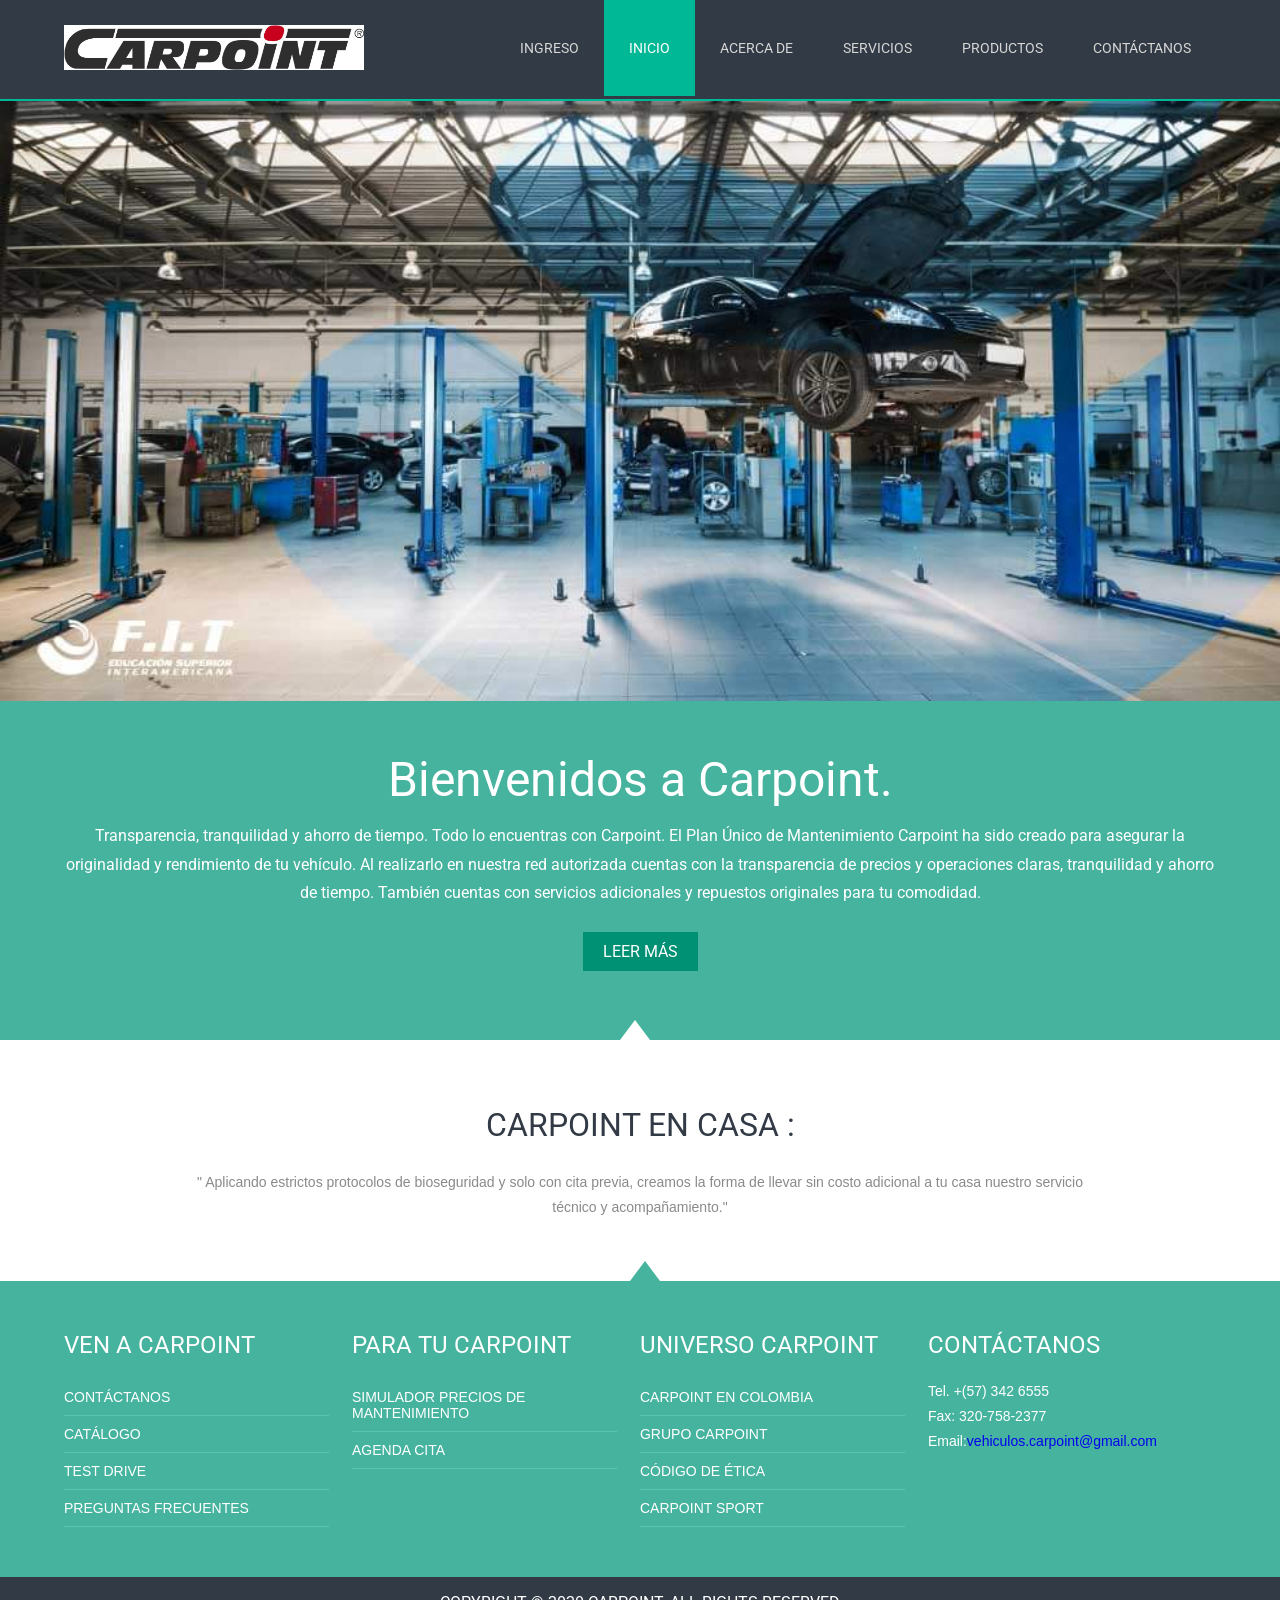
<file: web/index.html>
<!--
Authors:
DEISY ALEJANDRA CORREA VANEGAS
FERNEY LONDOÑO QUINTERO
JOEL DAVID DE LOS RÍOS GOEZ
JOHAN SEBASTIÁN HOLGUÍN CANO

-->
<!DOCTYPE HTML>
<html>
<head>
<title>Inicio | Carpoint</title>
<meta http-equiv="Content-Type" content="text/html; charset=utf-8" />
<meta name="viewport" content="width=device-width, initial-scale=1, maximum-scale=1">
<link href="css/style.css" rel="stylesheet" type="text/css"  media="all" />	
<link href='//fonts.googleapis.com/css?family=Roboto' rel='stylesheet' type='text/css'>
<link href='//fonts.googleapis.com/css?family=PT+Sans+Narrow' rel='stylesheet' type='text/css'>
<link rel="stylesheet" href="css/responsiveslides.css">
<script src="js/jquery.min.js"></script>
<script src="js/responsiveslides.min.js"></script>
		  <script>
		    // You can also use "$(window).load(function() {"
			    $(function () {
			      // Slideshow 1
			      $("#slider1").responsiveSlides({
			        maxwidth: 2500,
			        speed: 600
			      });
			});
		  </script>
 </head>
    <body>
		<!---start-header---->
			<div class="header">
				<div class="wrap">
				<div class="logo">
					<a href="index.html"><img src="images/logo.jpg" width="300" height="45" title="logo" /></a>
				</div>
				<div class="top-nav">
					<ul>
						<li><a href="http://localhost/CarPoint/login.php">Ingreso</a></li>
						<li class="active"><a href="index.html">Inicio</a></li>
						<li><a href="about.html">Acerca de</a></li>
						<li><a href="services.html">Servicios</a></li>
						<li><a href="plans.html">Productos</a></li>
						<li><a href="contact.html">Contáctanos</a></li>
					</ul>
				</div>
				<div class="clear"> </div>
			</div>
		</div>
			<!---End-header---->
		<!--start-image-slider---->
					<div class="image-slider">
						<!-- Slideshow 1 -->
					    <ul class="rslides" id="slider1">
						  <li><img src="images/slider1.jpg" alt=""></li>
					      <li><img src="images/slider2.jpg" alt=""></li>
					       <li><img src="images/slider3.jpg" alt=""></li>
						   
						 <!-- Slideshow 2 -->
					</div>
			<!--End-image-slider---->
		<!---End-wrap---->
		<div class="clear"> </div>
		<!---start-content---->
		<div class="content">
			    <div class="content_top">
			    	<div class="wrap">
						<h1><a href="#">Bienvenidos a Carpoint.</a></h1>
						<p>Transparencia, tranquilidad y ahorro de tiempo. Todo lo encuentras con Carpoint. El Plan Único de Mantenimiento Carpoint ha sido creado para asegurar la originalidad y rendimiento de tu vehículo. Al realizarlo en nuestra red autorizada cuentas con la transparencia de precios y operaciones claras, tranquilidad y ahorro de tiempo. También cuentas con servicios adicionales y repuestos originales para tu comodidad. </p>
						<span><a class="learnmore" href="#">LEER MÁS</a></span>
					</div>
			    </div>
			<div class="testmonials">
				<div class="wrap">
					<div class="testmonial-grid">
						<h3>CARPOINT EN CASA :</h3>
						<p>&#34; Aplicando estrictos protocolos de bioseguridad y solo con cita previa, creamos la forma de llevar sin costo adicional a tu casa nuestro servicio técnico y acompañamiento.&#34;</p>
					</div>
				</div>
			</div>
		</div>
		<!---End-content---->
		<div class="clear"> </div>
		<!---start-footer---->
		<div class="footer">
			<div class="wrap">
			<div class="footer-grids">
				<div class="footer-grid">
					<h3>VEN A CARPOINT</h3>
					<ul>
						<li><a href="#">Contáctanos</a></li>
						<li><a href="#">Catálogo </a></li>
						<li><a href="#">Test Drive</a></li>
						<li><a href="#">Preguntas Frecuentes </a></li>
					</ul>
				</div>
				<div class="footer-grid">
					<h3>PARA TU CARPOINT</h3>
					<ul>
						<li><a href="#">Simulador Precios de Mantenimiento</a></li>
						<li><a href="#">Agenda Cita</a></li>
					</ul>
				</div>
				<div class="footer-grid">
					<h3>UNIVERSO CARPOINT</h3>
					<ul>
						<li><a href="#">Carpoint en Colombia</a></li>
						<li><a href="#">Grupo Carpoint </a></li>
						<li><a href="#">Código de ética</a></li>
						<li><a href="#">Carpoint Sport </a></li>
					</ul>
				</div>
				<div class="footer-grid footer-lastgrid">
					<h3>CONTÁCTANOS</h3>
					<div class="footer-grid-address">
						<p>Tel. +(57) 342 6555</p>
						<p>Fax: 320-758-2377</p>
						<p>Email:<a href="mailto:info@example.com">vehiculos.carpoint@gmail.com</a></p>
					</div>
				</div>
				<div class="clear"> </div>
			</div>
			</div>
		</div>
		<!---End-footer---->
		<div class="clear"> </div>
		<div class="copy-right">
			<p>Copyright © 2020 Carpoint. All Rights Reserved</p>
		</div>
	</body>
</html>
</file>
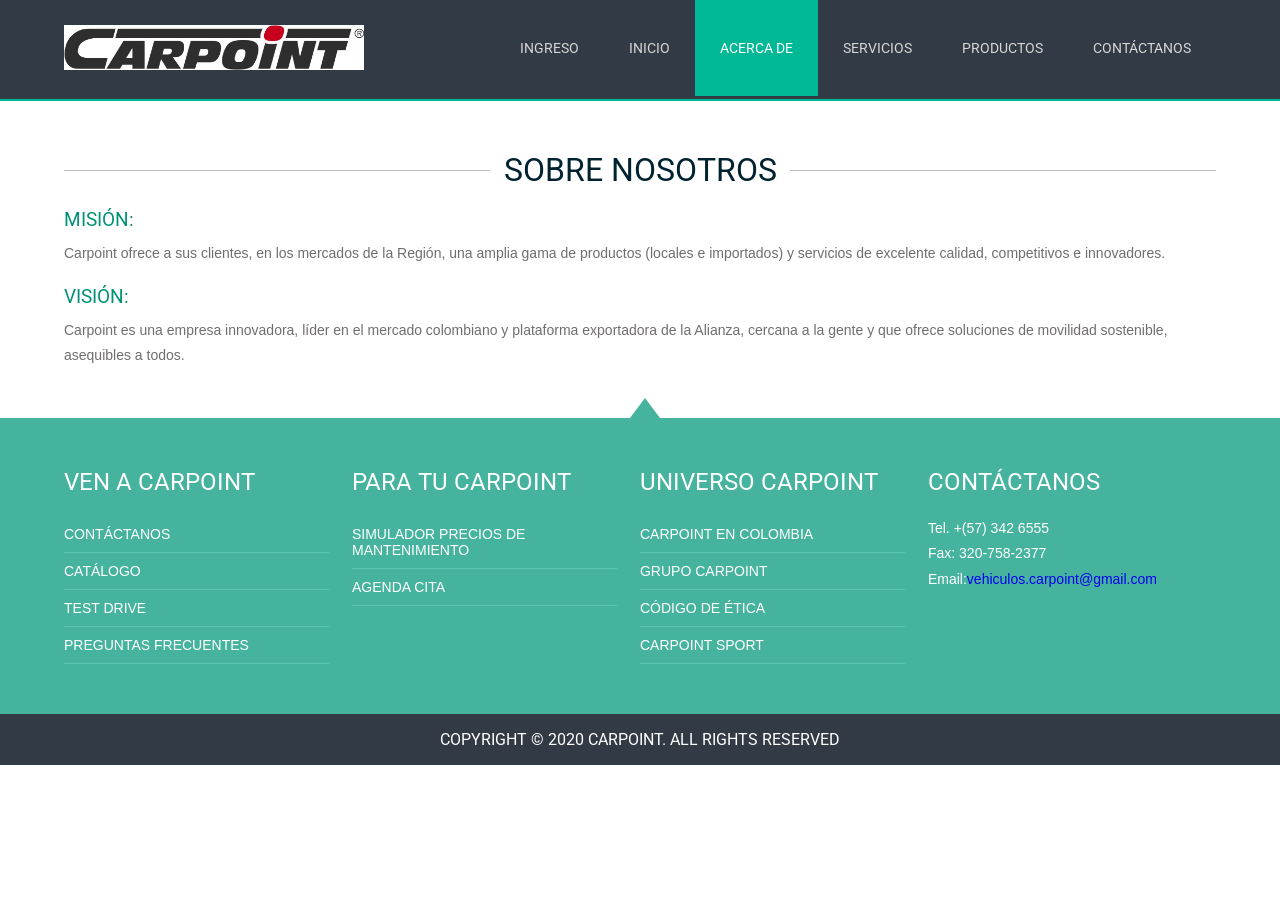
<file: web/about.html>
<!--
Authors:
DEISY ALEJANDRA CORREA VANEGAS
FERNEY LONDOÑO QUINTERO
JOEL DAVID DE LOS RÍOS GOEZ
JOHAN SEBASTIÁN HOLGUÍN CANO

-->
<!DOCTYPE HTML>
<html>
<head>
<title>Acerca de | Carpoint</title>
<meta http-equiv="Content-Type" content="text/html; charset=utf-8" />
<meta name="viewport" content="width=device-width, initial-scale=1, maximum-scale=1">
<link href="css/style.css" rel="stylesheet" type="text/css"  media="all" />	
<link href='//fonts.googleapis.com/css?family=Roboto' rel='stylesheet' type='text/css'>
</head>
<body>
	<!---start-header---->
			<div class="header">
				<div class="wrap">
				<div class="logo">
					<a href="index.html"><img src="images/logo.jpg" width="300" height="45" title="logo" /></a>
				</div>
				<div class="top-nav">
					<ul>
						<li><a href="http://localhost/CarPoint/login.php">Ingreso</a></li>
						<li><a href="index.html">Inicio</a></li>
						<li class="active"><a href="about.html">Acerca de</a></li>
						<li><a href="services.html">Servicios</a></li>
						<li><a href="plans.html">Productos</a></li>
						<li><a href="contact.html">Contáctanos</a></li>
					</ul>
				</div>
				<div class="clear"> </div>
			</div>
		</div>
			<!---End-header---->
		<!---start-content---->
		<div class="content">
			<div class="wrap">
				<div class="about-us">
					 <div class="about-header">
					    <h3>Sobre Nosotros</h3>
					 </div>
					<div class="about-info">
						<a href="#">Misión:</a>
						<p>Carpoint ofrece a sus clientes, en los mercados de la Región, una amplia gama de productos (locales e importados) y servicios de excelente calidad, competitivos e innovadores.</p>
						<a href="#">Visión:</a>
						<p>Carpoint es una empresa innovadora, líder en el mercado colombiano y plataforma exportadora de la Alianza, cercana a la gente y que ofrece soluciones de movilidad sostenible, asequibles a todos.</p>
					</div>
				</div>
			</div>
		</div>
		<!---End-content---->
		<div class="clear"> </div>
		<!---start-footer---->
		<div class="footer">
			<div class="wrap">
			<div class="footer-grids">
				<div class="footer-grid">
					<h3>VEN A CARPOINT</h3>
					<ul>
						<li><a href="#">Contáctanos</a></li>
						<li><a href="#">Catálogo </a></li>
						<li><a href="#">Test Drive</a></li>
						<li><a href="#">Preguntas Frecuentes </a></li>
					</ul>
				</div>
				<div class="footer-grid">
					<h3>PARA TU CARPOINT</h3>
					<ul>
						<li><a href="#">Simulador Precios de Mantenimiento</a></li>
						<li><a href="#">Agenda Cita</a></li>
					</ul>
				</div>
				<div class="footer-grid">
					<h3>UNIVERSO CARPOINT</h3>
					<ul>
						<li><a href="#">Carpoint en Colombia</a></li>
						<li><a href="#">Grupo Carpoint </a></li>
						<li><a href="#">Código de ética</a></li>
						<li><a href="#">Carpoint Sport </a></li>
					</ul>
				</div>
				<div class="footer-grid footer-lastgrid">
					<h3>CONTÁCTANOS</h3>
					<div class="footer-grid-address">
						<p>Tel. +(57) 342 6555</p>
						<p>Fax: 320-758-2377</p>
						<p>Email:<a href="mailto:info@example.com">vehiculos.carpoint@gmail.com</a></p>
					</div>
				</div>
				<div class="clear"> </div>
			</div>
			</div>
		</div>
		<!---End-footer---->
		<div class="clear"> </div>
		<div class="copy-right">
			<p>Copyright © 2020 Carpoint. All Rights Reserved</p>
		</div>
	</body>
</html>
</file>
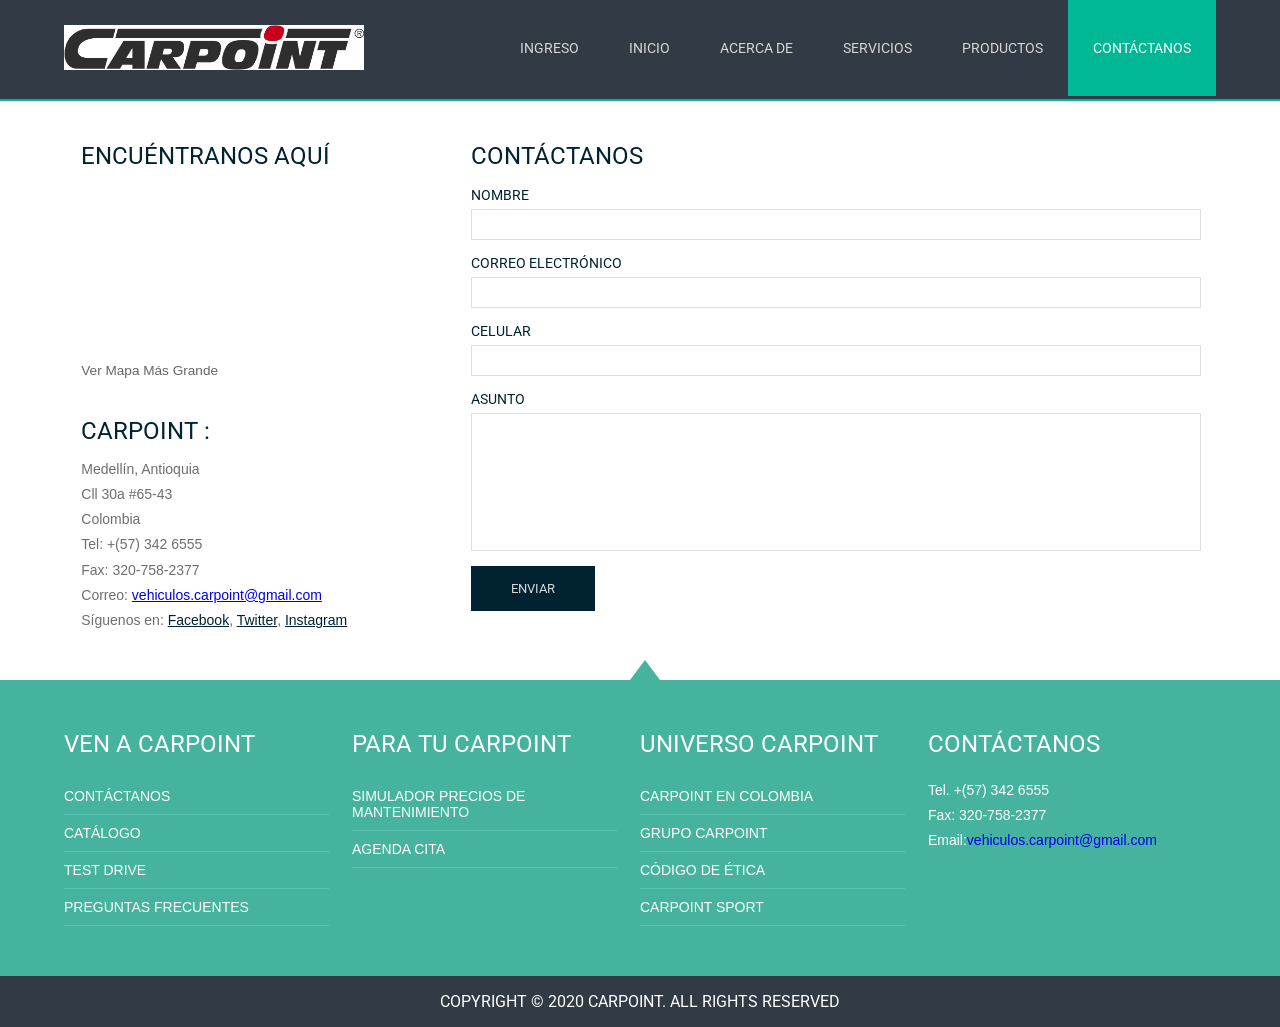
<file: web/contact.html>
<!--
Authors:
DEISY ALEJANDRA CORREA VANEGAS
FERNEY LONDOÑO QUINTERO
JOEL DAVID DE LOS RÍOS GOEZ
JOHAN SEBASTIÁN HOLGUÍN CANO

-->
<!DOCTYPE HTML>
<html>
<head>
<title>Contáctanos | Carpoint</title>
<meta http-equiv="Content-Type" content="text/html; charset=utf-8" />
<meta name="viewport" content="width=device-width, initial-scale=1, maximum-scale=1">
<link href="css/style.css" rel="stylesheet" type="text/css"  media="all" />
<link href='//fonts.googleapis.com/css?family=Roboto' rel='stylesheet' type='text/css'>
</head>
<body>
		<!---start-wrap---->
			<!---start-header---->
			<div class="header">
				<div class="wrap">
				<!---start-logo---->
				<div class="logo">
					<a href="index.html"><img src="images/logo.jpg" width="300" height="45" title="logo" /></a>
				</div>
				<!---End-logo---->
				<!---start-top-nav---->
				<div class="top-nav">
					<ul>
						<li><a href="http://localhost/CarPoint/login.php">Ingreso</a></li>
						<li><a href="index.html">Inicio</a></li>
						<li><a href="about.html">Acerca de</a></li>
						<li><a href="services.html">Servicios</a></li>
						<li><a href="plans.html">Productos</a></li>
						<li class="active"><a href="contact.html">Contáctanos</a></li>
					</ul>
				</div>
				<div class="clear"> </div>
				<!---End-top-nav---->
			</div>
			<!---End-header---->
		</div>
		<!---End-wrap---->
		<div class="clear"> </div>
		<!---start-content---->
		<div class="content">
			<div class="wrap">
			<!---start-contact---->
			<div class="section group">				
				<div class="col span_1_of_3">
					<div class="contact_info">
			    	 	<h3>Encuéntranos Aquí</h3>
			    	 		<div class="map">
					   			<iframe width="100%" height="175" frameborder="0" scrolling="no" marginheight="0" marginwidth="0" src="https://maps.google.co.in/maps?f=q&amp;source=s_q&amp;hl=en&amp;geocode=&amp;q=Lighthouse+Point,+FL,+United+States&amp;aq=4&amp;oq=light&amp;sll=26.275636,-80.087265&amp;sspn=0.04941,0.104628&amp;ie=UTF8&amp;hq=&amp;hnear=Lighthouse+Point,+Broward,+Florida,+United+States&amp;t=m&amp;z=14&amp;ll=26.275636,-80.087265&amp;output=embed"></iframe><br><small><a href="https://maps.google.co.in/maps?f=q&amp;source=embed&amp;hl=en&amp;geocode=&amp;q=Lighthouse+Point,+FL,+United+States&amp;aq=4&amp;oq=light&amp;sll=26.275636,-80.087265&amp;sspn=0.04941,0.104628&amp;ie=UTF8&amp;hq=&amp;hnear=Lighthouse+Point,+Broward,+Florida,+United+States&amp;t=m&amp;z=14&amp;ll=26.275636,-80.087265" style="color:#666;text-align:left;font-size:0.85em">Ver Mapa Más Grande</a></small>
					   		</div>
      				</div>
      			<div class="company_address">
				     	<h3>Carpoint :</h3>
						    	<p>Medellín, Antioquia</p>
						   		<p>Cll 30a #65-43</p>
						   		<p>Colombia</p>
				   		<p>Tel: +(57) 342 6555</p>
				   		<p>Fax: 320-758-2377</p>
				 	 	<p>Correo: <span><a href="mailto:info@example.com">vehiculos.carpoint@gmail.com</a></span></p>
				   		<p>Síguenos en: <span>Facebook</span>, <span>Twitter</span>, <span>Instagram</span></p>
				   </div>
				</div>				
				<div class="col span_2_of_3">
				  <div class="contact-form">
				  	<h3>CONTÁCTANOS</h3>
					    <form>
					    	<div>
						    	<span><label>NOMBRE</label></span>
						    	<span><input name="userName" type="text" class="textbox"></span>
						    </div>
						    <div>
						    	<span><label>CORREO ELECTRÓNICO</label></span>
						    	<span><input name="userEmail" type="text" class="textbox"></span>
						    </div>
						    <div>
						     	<span><label>CELULAR</label></span>
						    	<span><input name="userPhone" type="text" class="textbox"></span>
						    </div>
						    <div>
						    	<span><label>ASUNTO</label></span>
						    	<span><textarea name="userMsg"> </textarea></span>
						    </div>
						   <div>
						   		<span><input type="submit" class="mybutton" value="Enviar"></span>
						  </div>
					    </form>

				    </div>
  				</div>				
			  </div>
			  </div>
			<!---End-contact---->
			<div class="clear"> </div>
		</div>
		<!---End-content---->
		<div class="clear"> </div>
		<!---start-footer---->
		<div class="footer">
			<div class="wrap">
			<div class="footer-grids">
				<div class="footer-grid">
					<h3>VEN A CARPOINT</h3>
					<ul>
						<li><a href="#">Contáctanos</a></li>
						<li><a href="#">Catálogo </a></li>
						<li><a href="#">Test Drive</a></li>
						<li><a href="#">Preguntas Frecuentes </a></li>
					</ul>
				</div>
				<div class="footer-grid">
					<h3>PARA TU CARPOINT</h3>
					<ul>
						<li><a href="#">Simulador Precios de Mantenimiento</a></li>
						<li><a href="#">Agenda Cita</a></li>
					</ul>
				</div>
				<div class="footer-grid">
					<h3>UNIVERSO CARPOINT</h3>
					<ul>
						<li><a href="#">Carpoint en Colombia</a></li>
						<li><a href="#">Grupo Carpoint </a></li>
						<li><a href="#">Código de ética</a></li>
						<li><a href="#">Carpoint Sport </a></li>
					</ul>
				</div>
				<div class="footer-grid footer-lastgrid">
					<h3>CONTÁCTANOS</h3>
					<div class="footer-grid-address">
						<p>Tel. +(57) 342 6555</p>
						<p>Fax: 320-758-2377</p>
						<p>Email:<a href="mailto:info@example.com">vehiculos.carpoint@gmail.com</a></p>
					</div>
				</div>
				<div class="clear"> </div>
			</div>
			</div>
		</div>
		<!---End-footer---->
		<div class="clear"> </div>
		<div class="copy-right">
			<p>Copyright © 2020 Carpoint. All Rights Reserved</p>
		</div>
	</body>
</html>
</file>
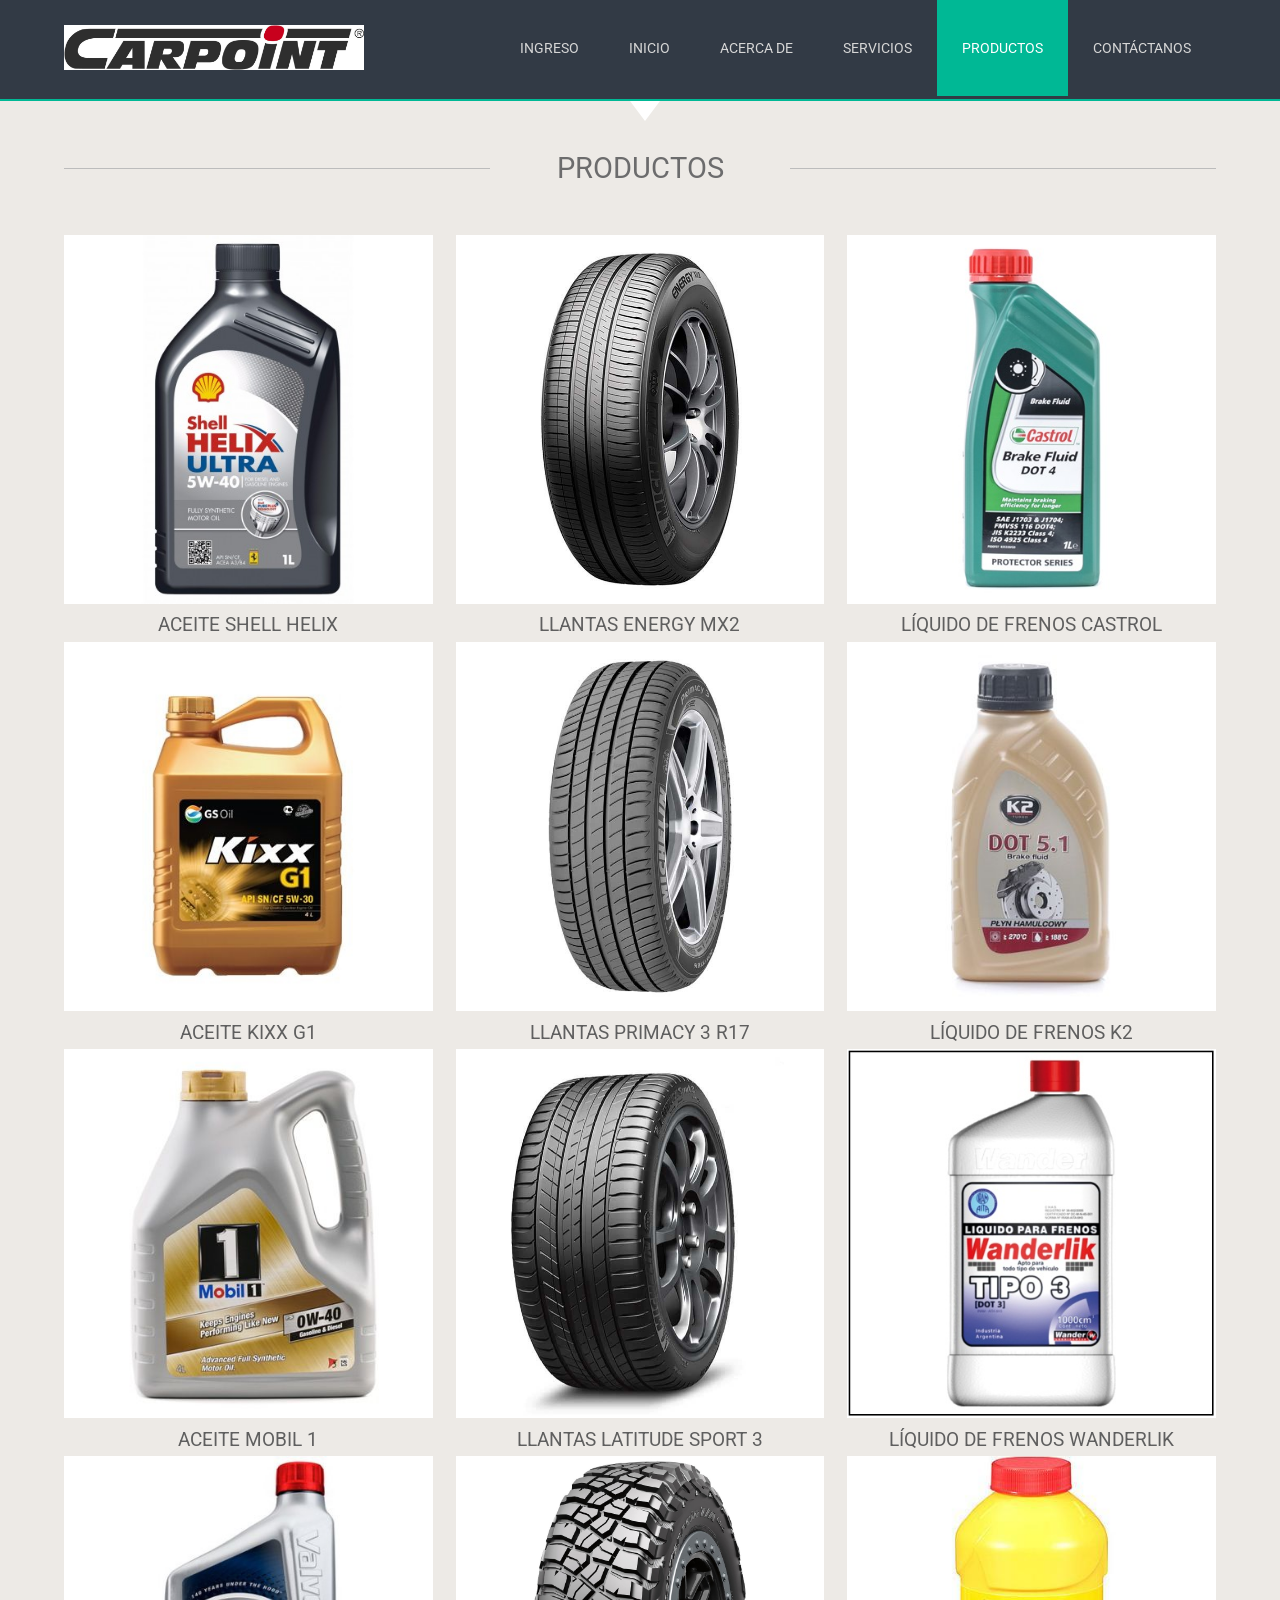
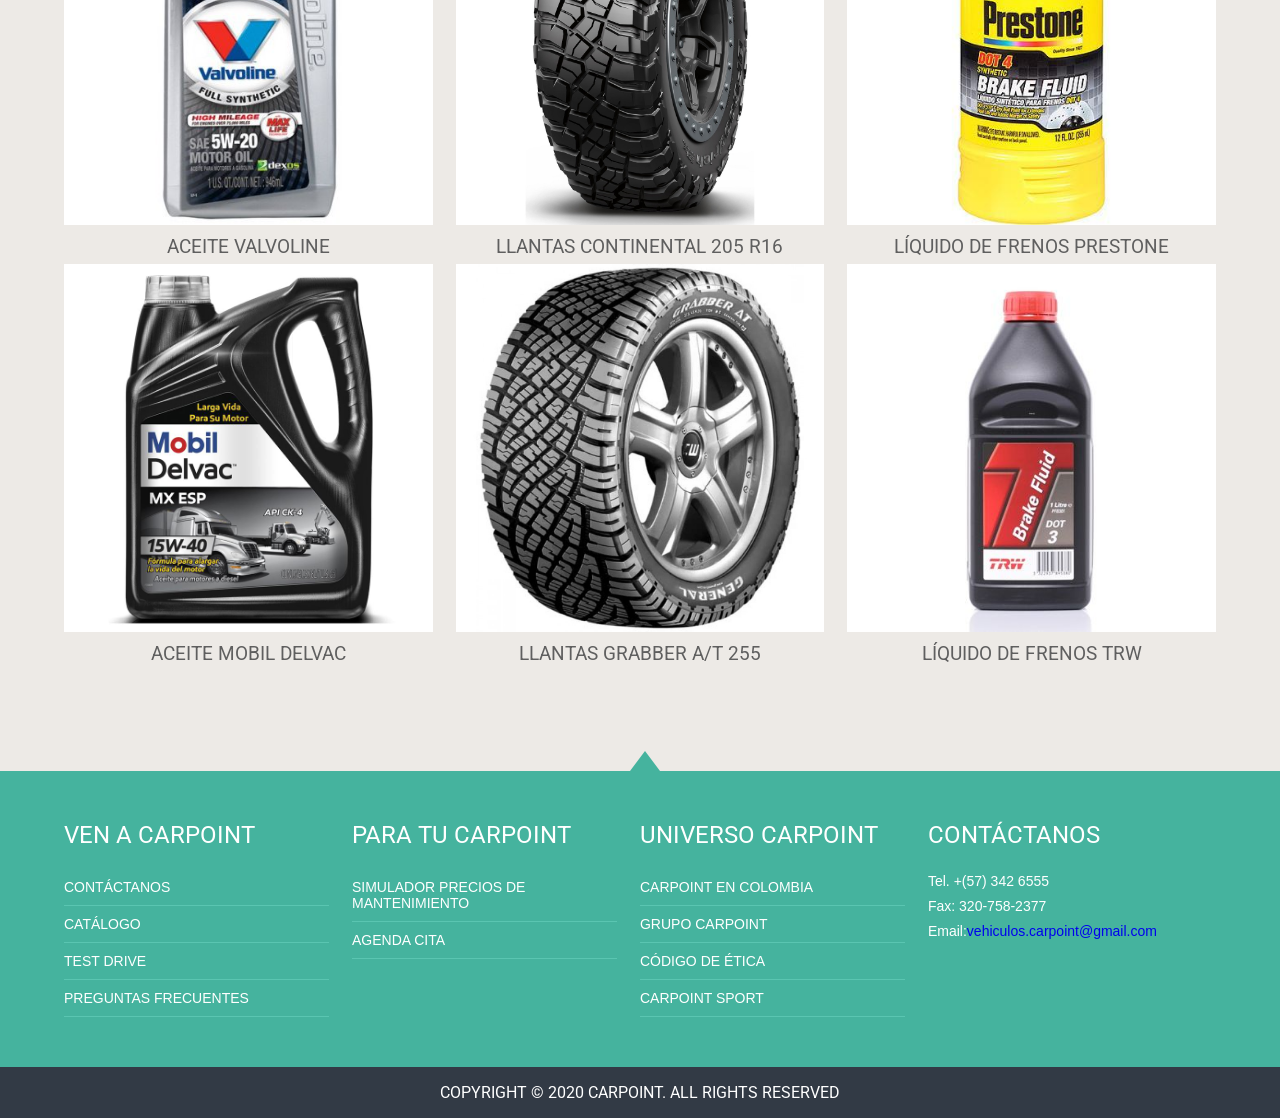
<file: web/plans.html>
<!--
Authors:
DEISY ALEJANDRA CORREA VANEGAS
FERNEY LONDOÑO QUINTERO
JOEL DAVID DE LOS RÍOS GOEZ
JOHAN SEBASTIÁN HOLGUÍN CANO

-->
<!DOCTYPE HTML>
<html>
<head>
<title>Productos | Carpoint</title>
<meta http-equiv="Content-Type" content="text/html; charset=utf-8" />
<meta name="viewport" content="width=device-width, initial-scale=1, maximum-scale=1">
<link href="css/style.css" rel="stylesheet" type="text/css"  media="all" />	
<link href='//fonts.googleapis.com/css?family=Roboto' rel='stylesheet' type='text/css'>
</head>
<body>
		<!---start-wrap---->
		
			<!---start-header---->
			<div class="header">
				<div class="wrap">
				<!---start-logo---->
				<div class="logo">
					<a href="index.html"><img src="images/logo.jpg" width="300" height="45" title="logo" /></a>
				</div>
				<!---End-logo---->
				<!---start-top-nav---->
				<div class="top-nav">
					<ul>
						<li><a href="http://localhost/CarPoint/login.php">Ingreso</a></li>
						<li><a href="index.html">Inicio</a></li>
						<li><a href="about.html">Acerca de</a></li>
						<li><a href="services.html">Servicios</a></li>
						<li class="active"><a href="plans.html">Productos</a></li>
						<li><a href="contact.html">Contáctanos</a></li>
					</ul>
				</div>
				<div class="clear"> </div>
				<!---End-top-nav---->
			</div>
			<!---End-header---->
		</div>
		<!---End-wrap---->
		<div class="clear"> </div>
				<!---start-productos---->
		 </div>
			<div class="specials">
				<div class="wrap">
					<div class="specials-heading">
						<h3>Productos</h3>
					</div>
					<div class="specials-grids">
						<div class="special-grid">
							<img src="images/grids-img1.jpg" title="image-name" />
							<a href="#">Aceite Shell Helix</a>
						</div>
						<div class="special-grid">
							<img src="images/grids-img2.jpg" title="image-name" />
							<a href="#">Llantas Energy MX2</a>
						</div>
						<div class="special-grid spe-grid">
							<img src="images/grids-img3.jpg" title="image-name" />
							<a href="#">Líquido de Frenos Castrol</a>
						</div>
						<div class="special-grid">
							<img src="images/grids-img4.jpg" title="image-name" />
							<a href="#">Aceite Kixx G1</a>
						</div>
						<div class="special-grid">
							<img src="images/grids-img5.jpg" title="image-name" />
							<a href="#">Llantas Primacy 3 R17</a>
						</div>
						<div class="special-grid spe-grid">
							<img src="images/grids-img6.jpg" title="image-name" />
							<a href="#">Líquido de Frenos K2</a>
						</div>
						<div class="special-grid">
							<img src="images/grids-img7.jpg" title="image-name" />
							<a href="#">Aceite Mobil 1</a>
						</div>
						<div class="special-grid">
							<img src="images/grids-img8.jpg" title="image-name" />
							<a href="#">Llantas Latitude Sport 3</a>
						</div>
						<div class="special-grid spe-grid">
							<img src="images/grids-img9.jpg" title="image-name" />
							<a href="#">Líquido de Frenos Wanderlik</a>
						</div>
						<div class="special-grid">
							<img src="images/grids-img10.jpg" title="image-name" />
							<a href="#">Aceite Valvoline</a>
						</div>
						<div class="special-grid">
							<img src="images/grids-img11.jpg" title="image-name" />
							<a href="#">Llantas Continental 205 R16</a>
						</div>
						<div class="special-grid spe-grid">
							<img src="images/grids-img12.jpg" title="image-name" />
							<a href="#">Líquido de Frenos Prestone</a>
						</div>
						<div class="special-grid">
							<img src="images/grids-img13.jpg" title="image-name" />
							<a href="#">Aceite Mobil Delvac</a>
						</div>
						<div class="special-grid">
							<img src="images/grids-img14.jpg" title="image-name" />
							<a href="#">Llantas Grabber A/T 255</a>
						</div>
						<div class="special-grid spe-grid">
							<img src="images/grids-img15.jpg" title="image-name" />
							<a href="#">Líquido de Frenos TRW</a>
						</div>						
						<div class="clear"> </div>
					</div>
			    </div>
			</div>	
				<!---End-productos---->
		<div class="clear"> </div>
		<!---start-footer---->
		<div class="footer">
			<div class="wrap">
			<div class="footer-grids">
				<div class="footer-grid">
					<h3>VEN A CARPOINT</h3>
					<ul>
						<li><a href="#">Contáctanos</a></li>
						<li><a href="#">Catálogo </a></li>
						<li><a href="#">Test Drive</a></li>
						<li><a href="#">Preguntas Frecuentes </a></li>
					</ul>
				</div>
				<div class="footer-grid">
					<h3>PARA TU CARPOINT</h3>
					<ul>
						<li><a href="#">Simulador Precios de Mantenimiento</a></li>
						<li><a href="#">Agenda Cita</a></li>
					</ul>
				</div>
				<div class="footer-grid">
					<h3>UNIVERSO CARPOINT</h3>
					<ul>
						<li><a href="#">Carpoint en Colombia</a></li>
						<li><a href="#">Grupo Carpoint </a></li>
						<li><a href="#">Código de ética</a></li>
						<li><a href="#">Carpoint Sport </a></li>
					</ul>
				</div>
				<div class="footer-grid footer-lastgrid">
					<h3>CONTÁCTANOS</h3>
					<div class="footer-grid-address">
						<p>Tel. +(57) 342 6555</p>
						<p>Fax: 320-758-2377</p>
						<p>Email:<a href="mailto:info@example.com">vehiculos.carpoint@gmail.com</a></p>
					</div>
				</div>
				<div class="clear"> </div>
			</div>
			</div>
		</div>
		<!---End-footer---->
		<div class="clear"> </div>
		<div class="copy-right">
			<p>Copyright © 2020 Carpoint. All Rights Reserved</p>
		</div>
	</body>
</html>
</file>
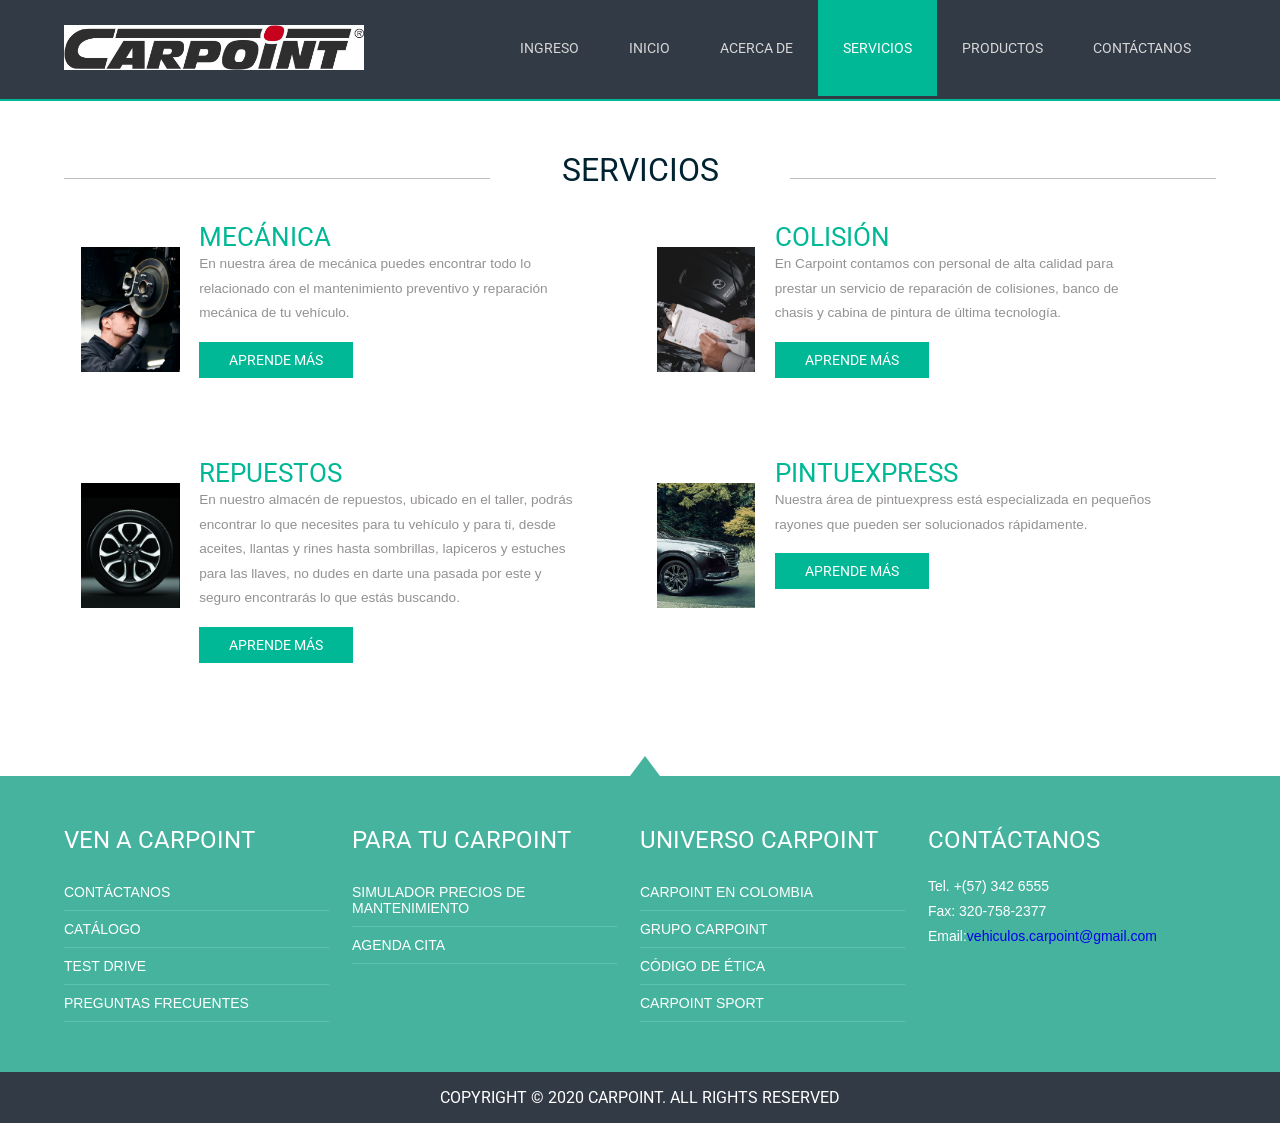
<file: web/services.html>
<!--
Author: W3layouts
Author URL: http://w3layouts.com
License: Creative Commons Attribution 3.0 Unported
License URL: http://creativecommons.org/licenses/by/3.0/
-->
<!DOCTYPE HTML>
<html>
<head>
<title>Servicios | Carpoint</title>
<meta http-equiv="Content-Type" content="text/html; charset=utf-8" />
<meta name="viewport" content="width=device-width, initial-scale=1, maximum-scale=1">
<link href="css/style.css" rel="stylesheet" type="text/css"  media="all" />
<link href='//fonts.googleapis.com/css?family=Roboto' rel='stylesheet' type='text/css'>
</head>
<body>
		<!---start-header---->
			<div class="header">
				<div class="wrap">
				<div class="logo">
					<a href="index.html"><img src="images/logo.jpg" width="300" height="45" title="logo" /></a>
				</div>
				<div class="top-nav">
					<ul>
						<li><a href="http://localhost/CarPoint/login.php">Ingreso</a></li>
						<li><a href="index.html">Inicio</a></li>
						<li><a href="about.html">Acerca de</a></li>
						<li class="active"><a href="services.html">Servicios</a></li>
						<li><a href="plans.html">Productos</a></li>
						<li><a href="contact.html">Contáctanos</a></li>
					</ul>
				</div>
				<div class="clear"> </div>
			</div>
		</div>
			<!---End-header---->
		<div class="content">
				<!---start-services---->
				<div class="services">
					<div class="wrap">
					  <div class="services-header">
						<h3>Servicios</h3>
					 </div>
					   <div class="section group group">
							<div class="listview_1_of_2 images_1_of_2">
								<div class="listimg listimg_2_of_1">
									  <img src="images/res.png">
								</div>
							    <div class="text list_2_of_1">
									<h3><span>Mecánica</h3>							
									<p>En nuestra área de mecánica puedes encontrar todo lo relacionado con el mantenimiento preventivo y reparación mecánica de tu vehículo. </p>
									 <a class="button" href="#">Aprende Más</a>
							   </div>
						   </div>			
							<div class="listview_1_of_2 images_1_of_2">
								<div class="listimg listimg_2_of_1">
									  <img src="images/guid.png">
								</div>
								<div class="text list_2_of_1">
									  <h3><span>Colisión</h3>
									 		<p>En Carpoint contamos con personal de alta calidad para prestar un servicio de reparación de colisiones, banco de chasis y cabina de pintura de última tecnología. </p>
									  <a class="button" href="#">Aprende Más</a>
								</div>
							</div>
						</div>
						<div class="section group">
							<div class="listview_1_of_2 images_1_of_2">
								<div class="listimg listimg_2_of_1">
									  <img src="images/air.png">
								</div>
							    <div class="text list_2_of_1 ">
									<h3><span>Repuestos</h3>
									   <p>En nuestro almacén de repuestos, ubicado en el taller, podrás encontrar lo que necesites para tu vehículo y para ti, desde aceites, llantas y rines hasta sombrillas, lapiceros y estuches para las llaves, no dudes en darte una pasada por este y seguro encontrarás lo que estás buscando. </p>
									 <a class="button" href="#">Aprende Más</a>
							   </div>
						   </div>			
							<div class="listview_1_of_2 images_1_of_2">
								<div class="listimg listimg_2_of_1">
									  <img src="images/compin.png">
								</div>
								<div class="text list_2_of_1">
									  <h3><span>Pintuexpress </h3>
									    <p>Nuestra área de pintuexpress está especializada en pequeños rayones que pueden ser solucionados rápidamente. </p>
									  <a class="button" href="#">Aprende Más</a>
								</div>
							</div>
						</div>
				  </div>
				</div>
				<!---End-services---->
		</div>
		<!---End-content---->
		<!---start-footer---->
		<div class="footer">
			<div class="wrap">
			<div class="footer-grids">
				<div class="footer-grid">
					<h3>VEN A CARPOINT</h3>
					<ul>
						<li><a href="#">Contáctanos</a></li>
						<li><a href="#">Catálogo </a></li>
						<li><a href="#">Test Drive</a></li>
						<li><a href="#">Preguntas Frecuentes </a></li>
					</ul>
				</div>
				<div class="footer-grid">
					<h3>PARA TU CARPOINT</h3>
					<ul>
						<li><a href="#">Simulador Precios de Mantenimiento</a></li>
						<li><a href="#">Agenda Cita</a></li>
					</ul>
				</div>
				<div class="footer-grid">
					<h3>UNIVERSO CARPOINT</h3>
					<ul>
						<li><a href="#">Carpoint en Colombia</a></li>
						<li><a href="#">Grupo Carpoint </a></li>
						<li><a href="#">Código de ética</a></li>
						<li><a href="#">Carpoint Sport </a></li>
					</ul>
				</div>
				<div class="footer-grid footer-lastgrid">
					<h3>CONTÁCTANOS</h3>
					<div class="footer-grid-address">
						<p>Tel. +(57) 342 6555</p>
						<p>Fax: 320-758-2377</p>
						<p>Email:<a href="mailto:info@example.com">vehiculos.carpoint@gmail.com</a></p>
					</div>
				</div>
				<div class="clear"> </div>
			</div>
			</div>
		</div>
		<!---End-footer---->
		<div class="clear"> </div>
		<div class="copy-right">
			<p>Copyright © 2020 Carpoint. All Rights Reserved</p>
		</div>
	</body>
</html>
</file>
<file: web/css/style.css>
/* reset */
html,body,div,span,applet,object,iframe,h1,h2,h3,h4,h5,h6,p,blockquote,pre,a,abbr,acronym,address,big,cite,code,del,dfn,em,img,ins,kbd,q,s,samp,small,strike,strong,sub,sup,tt,var,b,u,i,dl,dt,dd,ol,nav ul,nav li,fieldset,form,label,legend,table,caption,tbody,tfoot,thead,tr,th,td,article,aside,canvas,details,embed,figure,figcaption,footer,header,hgroup,menu,nav,output,ruby,section,summary,time,mark,audio,video{margin:0;padding:0;border:0;font-size:100%;font:inherit;vertical-align:baseline;}
article, aside, details, figcaption, figure,footer, header, hgroup, menu, nav, section {display: block;}
ol,ul{list-style:none;margin:0px;padding:0px;}
blockquote,q{quotes:none;}
blockquote:before,blockquote:after,q:before,q:after{content:'';content:none;}
table{border-collapse:collapse;border-spacing:0;}
/* start editing from here */
a{text-decoration:none;}
.txt-rt{text-align:right;}/* text align right */
.txt-lt{text-align:left;}/* text align left */
.txt-center{text-align:center;}/* text align center */
.float-rt{float:right;}/* float right */
.float-lt{float:left;}/* float left */
.clear{clear:both;}/* clear float */
.pos-relative{position:relative;}/* Position Relative */
.pos-absolute{position:absolute;}/* Position Absolute */
.vertical-base{	vertical-align:baseline;}/* vertical align baseline */
.vertical-top{	vertical-align:top;}/* vertical align top */
nav.vertical ul li{	display:block;}/* vertical menu */
nav.horizontal ul li{	display: inline-block;}/* horizontal menu */
img{max-width:100%;}
/****end reset*****/
body{
 	font-family:Arial, Helvetica, sans-serif;
}
.wrap{
	width:80%;
	margin:0 auto;
	transition:all .2s linear;
	-moz-transition:all .2s linear;/* firefox */
	-webkit-transition:all .2s linear; /* safari and chrome */
	-o-transition:all .2s linear; /* opera */
	-ms-transition:all .2s linear;
}
/*----start-header-----*/
.header{
	background:#323A45;
	border-bottom:2px solid #00B895;
}
.logo{
	float: left;
	padding:25px 0;
}
.top-nav{
	float:right;
}
.top-nav ul li{
	display:inline-block;
	float:left;
}
.top-nav ul li a{
	font-family: 'Roboto', sans-serif;
	color: #d6d6d6;
	padding: 40px 25px;
	display: block;
	position: relative;
	text-transform: uppercase;
	transition: 0.5s ease;
	-o-transition: 0.5s ease;
	-webkit-transition: 0.5s ease;
	font-size: 0.875em;
	position:relative;
}
.top-nav li.active a, .top-nav li a:hover {
	color:#FFF;
	background:#00B895;
}
/*---start-content----*/
.content {
}
.content_top{
	background:#45B39E;
	padding:50px 0;
	text-align: center;
	font-family: 'Roboto', sans-serif;
	position:relative;
}
.content_top:after{
	content: '';
	position:relative;
	width: 0;
	height: 0;
	border:20px solid #FFF;
	border-top: 0 solid rgba(0, 0, 0, 0)!important;
	border-right: 15px solid rgba(0, 0, 0, 0)!important;
	border-left: 15px solid rgba(0, 0, 0, 0)!important;
	left:0%;
	top: 30px;
	margin-left: -10px;
}
.content_top h1 a{
	font-size:3em;
	color: #fff;
	padding-bottom:14px;
}
.content_top span a{
	font-family: 'Roboto', sans-serif;
	color:#ffffff;
	background-color:#009175;
	display: inline-block;
	text-transform: uppercase;
	padding: 10px 20px;
	font-size:1em;
	transition: 0.5s ease;
	-o-transition: 0.5s ease;
	-webkit-transition: 0.5s ease;
}
.content_top span a:hover{
	background:#222;
}
.content_top p{
	font-size:1em;
	line-height: 1.8em;
	color: #fff;
	margin-bottom: 24px;
	margin: 14px 0px 24px 0px;
}
.content-grids {
	padding:50px 0;
	background:#FFF;
}
.grid{
	float: left;
	width: 29%;
	background: #fff;
	border: 1px solid #EBEBEB;
	padding: 19px 18px 25px;
	color: #7e7e7e;
	text-align: center;
	margin-right: 2%;
	-webkit-box-shadow: 0px 56px 36px -60px #121D12;
	-moz-box-shadow: 0px 56px 36px -60px #121D12;
	-o-box-shadow: 0px 56px 36px -60px #121D12;
}
.grid h3{
	text-transform: uppercase;
	padding: 8px 0;
	margin-bottom: 8px;
	font-size: 1.6em;
	color:#00B895;
	border-bottom: 1px solid #dedede;
	font-family: 'PT Sans Narrow', sans-serif;
}
.grid p{
	font-size: 0.875em;
	color: rgba(148, 145, 145, 0.84);
	font-family: Arial, Helvetica, sans-serif;
	padding: 0em 1em 1em 1em;
	line-height: 1.5em;
}
.button{
	font-family: 'Roboto', sans-serif;
	color: #ffffff;
	background-color:#00B895;
	display: inline-block;
	text-transform: uppercase;
	padding: 10px 30px;
	font-size: 0.875em;
	transition: 0.5s ease;
	-o-transition: 0.5s ease;
	-webkit-transition: 0.5s ease;
}
.button:hover{
	background-color: #222;
}
.last-grid{
	margin:0px;
}
/*-----specials-heading----*/
.specials{
	background:#EDEAE6;
	padding:50px 0;
	position:relative;
}
.specials:after{
	content: '';
	position:absolute;
	width: 0;
	height: 0;
	border:20px solid #FFF;
	border-bottom: 0 solid rgba(0, 0, 0, 0)!important;
	border-right: 15px solid rgba(0, 0, 0, 0)!important;
	border-left: 15px solid rgba(0, 0, 0, 0)!important;
	left:50%;
	top:0px;
	margin-left: -10px;
}
.specials-heading h3{
	font-family: 'Roboto', sans-serif;
	font-size: 1.8em;
	color:#6C6C6D;
	text-align: center;
	text-transform: uppercase;
	background:url(../images/bg-h2.png) repeat-x center;
}
/*----special-grid------*/
.special-grid {
	float: left;
	width: 32%;
	margin-right: 2%;
	text-align: center;
}
.special-grid img{
	width:100%;
}
.special-grid a{
	text-transform: uppercase;
	font-size: 1.2em;
	font-family: 'Roboto', sans-serif;
	color:#5F5F5F;
	transition: 0.5s ease;
	-o-transition: 0.5s ease;
	-webkit-transition: 0.5s ease;
	padding: 0.3em 0;
	display: block;
}
.special-grid a:hover{
	color: #009175;
}
.special-grid p{
	font-size: 0.875em;
	color: rgba(148, 145, 145, 0.84);
	font-family: Arial, Helvetica, sans-serif;
	padding: 0em 1em 1em 1em;
	line-height: 1.5em;
}
.spe-grid{
	margin: 0px;
}
.specials-grids {
	padding: 50px 0;
}
/*----start-testmonial-grid----*/
.testmonials{
	text-align:center;
	background:#FFF;
	padding:50px 0;
}
.testmonial-grid h3{
	font-family: 'Roboto', sans-serif;
	font-size: 2em;
	color:#323A45;
	text-align: center;
	text-transform: uppercase;
	padding: 0.5em 0 0.5em 0;
}
.testmonial-grid p{
	font-size: 0.875em;
	color:#8A8A8A;
	font-family: Arial, Helvetica, sans-serif;
	padding:10px 0;
	margin:0 auto;
	width:80%;
	line-height: 1.8em;
}
.testmonial-grid a{
	font-size: 0.875em;
	font-size: 1.2em;
	font-family: 'Roboto', sans-serif;
	color:#45B39E;
}
/*---start-footer-----*/
.footer{
	background:#45B39E;
	padding: 50px 0;
	position:relative;
}
.footer:after{
	content: '';
	position:absolute;
	width: 0;
	height: 0;
	border:20px solid #45B39E;
	border-top: 0 solid rgba(0, 0, 0, 0)!important;
	border-right: 15px solid rgba(0, 0, 0, 0)!important;
	border-left: 15px solid rgba(0, 0, 0, 0)!important;
	left:50%;
	top:-20px;
	margin-left: -10px;
}
.footer-grid{
	float:left;
	width:23%;
	margin-right:2%;
}
.footer-grid h3{
	font-size: 1.5em;
	color: #fff;
	text-transform: uppercase;
	font-family: 'Roboto', sans-serif;
	margin-bottom: 20px;
}
.footer-grid p{
	font-size: 0.875em;
	color:#FFF;
	font-family: Arial, Helvetica, sans-serif;
	line-height: 1.8em;
}
.footer-grid ul li a{
	display:block;
	padding:10px 0px;
	border-bottom: 1px solid #5AC5B1;
	font-size: 0.875em;
	color:#FFF;
	font-family: Arial, Helvetica, sans-serif;
	transition: 0.5s ease;
	-o-transition: 0.5s ease;
	-webkit-transition: 0.5s ease;
	text-transform:uppercase;
}
.footer-grid ul li a:hover{
	color:#005F4D;
}
.footer-lastgrid{
	margin:0;
}
.email-link{
	color:#FFF;
	transition: 0.5s ease;
	-o-transition: 0.5s ease;
	-webkit-transition: 0.5s ease;
	text-transform:lowercase;
}
.email-link:hover{
	color:#FFF;
}
/*---start-copy-right-----*/
.copy-right{
	text-align:center;
	padding:1em;
	background:#323A45;
}
.copy-right p{
	font-size: 1em;
	color: #fff;
	text-transform: uppercase;
	font-family: 'Roboto', sans-serif;
}
.copy-right p a{
	color: rgba(148, 145, 145, 0.84);
	transition: 0.5s ease;
	-o-transition: 0.5s ease;
	-webkit-transition: 0.5s ease;
}
.copy-right p a:hover{
	color:#FFF;
}
/*---about-us----*/
.about-us {
	padding: 50px 0;
}
.about-header h5{
	float: left;
	width: 30%;
	height: 1px;
	background: #D1D1D1;
	margin: 24px 0px 0px 0px;
}
.about-header h3{
	font-family: 'Roboto', sans-serif;
	font-size: 2em;
	color: #012231;
	text-align: center;
	text-transform: uppercase;
	background:url(../images/bg-h2.png) repeat-x center;
}
.about-info a{
	text-transform: uppercase;
	font-size: 1.2em;
	font-family: 'Roboto', sans-serif;
	color:#009175;
	transition: 0.5s ease;
	-o-transition: 0.5s ease;
	-webkit-transition: 0.5s ease;
	padding: 1em 0 0.5em 0;
	display: block;
}
.about-info p{
	font-size: 0.875em;
	color: rgba(85, 81, 81, 0.84);
	font-family: Arial, Helvetica, sans-serif;
	line-height: 1.8em;
}
/*---start-services----*/
.services {
	padding: 50px 0;
}
.services-header h5{
	float: left;
	width: 40%;
	height: 1px;
	background: #D1D1D1;
	margin: 24px 0px 0px 0px;
}
.services-header h3{
	font-family: 'Roboto', sans-serif;
	font-size: 2em;
	color: #012231;
	text-align: center;
	text-transform: uppercase;
	padding: 0 0 0.5em 0;
	background:url(../images/bg-h2.png) repeat-x center;
}
.section {
	clear: both;
	padding: 0px;
	margin: 0px;
}
.group:before,
.group:after {
    content:"";
    display:table;
}
.group:after {
    clear:both;
}
.group {
    zoom:1;
}
.listview_1_of_2{
	display: block;
	float:left;
	margin: 0% 0 4% 0%;
}
.grid2{
	border-top: 1px solid rgba(192, 192, 192, 0.39);
}
.listimg{
	display: block;
	float:left;
}
.text{
	display: block;
	float:left;
	margin: 0% 0 0% 3.6%;
}
.listview_1_of_2:first-child { margin-left: 0;} 

.images_1_of_2 {
	width: 46.96%;
	padding:1.5%; 
}
.listimg_2_of_1 {
	width: 18.2%;
}
.list_2_of_1 {
	width: 70.2%;
}
.images_1_of_2  img {
	max-width:100%;
	display:block;
	padding-top: 25px;
}
.list_2_of_1  h3{
	font-family: 'Roboto', sans-serif;
	font-size:1.6em;
	color: #626262;
	text-transform:uppercase;
	text-align: left;
}
.list_2_of_1 h3 span{
	color:#00B895;
}
.list_2_of_1  p{
	font-size:0.85em;
	color:#949191;
	line-height:1.8em;
	margin: 0px 0px 16px 0px;
	font-family:Arial, Helvetica, sans-serif;
}
.list_2_of_1 h4{
	color:#A8A8A8;
	font-size:1.2em;
	font-family:Arial, Helvetica, sans-serif;
	padding: 5px 0px;
}
/*---plans-404page-----*/
.error-page{
	text-align:center;
}
.error-page p{
	font-family: 'Roboto', sans-serif;
	font-size: 4em;
	color: #012231;
	text-shadow: -2px 3px 4px #9B9B9B;
}
.error-page h3{
	font-family: 'Roboto', sans-serif;
	font-size: 10em;
	color:#00B895;
	text-shadow: -2px 3px 4px #9B9B9B;
}
.error-page {
	padding: 200px 0px 0 0;
	min-height: 450px;
}
/*---start-contact----*/
/*  Contact Form  ============================================================================= */
.section {
	clear: both;
	padding: 0px;
	margin: 0px;
}
.group:before,
.group:after {
    content:"";
    display:table;
}
.group:after {
    clear:both;
}
.group {
    zoom:1;
}
.col{
	display: block;
	float:left;
	margin: 1% 0 1% 1.6%;
}
.col:first-child{
	margin-left:0;
}	
.span_2_of_3 {
	width: 63.1%;
	padding:1.5%; 
}
.span_1_of_3 {
	width: 29.2%;
	padding:1.5%; 
}
.span_2_of_3  h3,
.span_1_of_3  h3 {
	font-family: 'Roboto', sans-serif;
	font-size: 1.5em;
	padding: 0.5em 0;
	color: #012231;
	text-transform: uppercase;
}
.contact-form{
	position:relative;
	padding-bottom:30px;
}
.contact-form div{
	padding:5px 0;
}
.contact-form span{
	display:block;
	font-family: 'Roboto', sans-serif;
	font-size: 0.9em;
	padding-bottom:5px;
	color: #012231;
	text-transform: uppercase;
}
.contact-form input[type="text"],.contact-form textarea{
		   padding: 8px;
			display: block;
			width: 98%;
			border: none;
			outline: none;
			color: #464646;
			font-size: 0.8125em;
			font-family: Arial, Helvetica, sans-serif;
			border: 1px solid rgba(85, 85, 85, 0.19);
			-webkit-appearance:none;
}
.contact-form textarea{
		resize:none;
		height:120px;		
}
.mybutton{
	font-family: 'Roboto', sans-serif;
	background: #012231;
	color: #d6d6d6;
	padding: 15px 40px;
	font-size: 0.875em;
	text-transform: uppercase;
	display: block;
	transition: 0.5s ease;
	-o-transition: 0.5s ease;
	-webkit-transition: 0.5s ease;
	cursor:pointer;
	border:none;
}
.mybutton:hover{
	background: #00B895;
	color: #FFF;
}
.company_address{
	padding-top:26px;
}
.company_address p{
	font-size: 0.875em;
	color: rgba(85, 81, 81, 0.84);
	font-family: Arial, Helvetica, sans-serif;
	line-height: 1.8em;
}
.company_address p span{
	text-decoration:underline;
	color:#012231;
	cursor:pointer;
	transition: 0.5s ease;
	-o-transition: 0.5s ease;
	-webkit-transition: 0.5s ease;
}
.company_address p span:hover{
	color:#00B895;
}
/*----responsive-design-----*/
@media only screen and (max-width: 1366px) and (min-width: 1280px) {
	.wrap{
		width:90%;
	}
}
@media only screen and (max-width: 1280px) and (min-width: 1024px) {
	.wrap{
		width:90%;
	}
}
@media only screen and (max-width: 1024px) {
	.wrap{
		width:95%;
	}	
	.grid{
		width:27.8%;
	}
}
@media only screen and (max-width: 800px) {
	.wrap{
		width:95%;
	}
	.top-nav ul li a{
		padding:40px 15px;
	}
	.grid{
		width:26.8%;
	}
	.span_2_of_3 {
		width:94%;
		padding:3%; 
	}
	.footer{
		padding:0;
	}
	.footer-grid h3{
		margin-bottom:5px;
	}
	.col{ 
		margin: 1% 0 1% 0%;
	}
	.span_1_of_3 {
		width:94%;
		padding:3%; 
	}
	.footer-grids {
    padding: 2em 0;
	}
}
@media only screen and (max-width: 768px){
.grid {
    width: 26.5%;
}
}
@media only screen and (max-width: 736px){
.grid {
    width: 25.5%;
}
.wrap {
    width: 90%;
}
.logo {
    float: left;
    padding: 2px 0;
}
.top-nav ul li a {
    padding: 24px 15px;
}
.grid h3 {
    font-size: 1.5em;
}
.footer-grid {
    float: none;
    width: 70%;
    /* margin-right: 2%; */
    margin: 1em auto;
}
}
/*  GO FULL WIDTH AT LESS THAN 640 PIXELS */
@media only screen and (max-width: 640px){
	.wrap{
		width:95%;
	}
	.top-nav ul li a{
		padding:41px 5px;
		font-size:0.75em;
	}
	.grid{
		float:none;
		width:94%;
		padding:3%;
		margin:15px 0;
	}	
	.content_top{
		padding:10px 0;
	}
	.content_top:after{
		top:-10px;
	}
	.special-grid{
		float:none;
		width:94%;
		padding:3%;
		margin-right:0;
	}	
	.specials{
		padding:30px 0 0 0;
	}
	.specials-grids{
		padding:10px 0;
	}
	.testmonials{
		padding:0 0 30px 0;
	}
	.footer-grid{
		float:none;
		width:94%;
		padding:3%;
		margin-right:0;
	}
	.services{
		padding:20px 0;
	}
	.images_1_of_2{
		width:94%;
		padding:3%; 
	}
	.span_2_of_3 {
		width:94%;
		padding:3%; 
	}
	.list_2_of_1{
	  width:78.2%;	
	}
	.error-page{
		padding:20px 0;
		min-height:0;
	}
	.col{ 
		margin: 1% 0 1% 0%;
	}
	.span_1_of_3 {
		width:94%;
		padding:3%; 
	}   
   .contact-form input[type="text"],.contact-form textarea{
		width:97%;
	}
	.content_top h1 a {
    font-size: 2.5em;
	}
	.span_2_of_3 h3, .span_1_of_3 h3 {
    font-size: 1.3em;
	}
	.images_1_of_2 img {
    max-width: 73%;
	}
	.error-page p {
    font-size: 3em;
	}
	.error-page h3 {
    font-size: 6em;
	}
}
@media only screen and (max-width: 568px) {
.content_top h1 a {
    font-size: 2em;
}
}
/*  GO FULL WIDTH AT LESS THAN 480 PIXELS */

@media only screen and (max-width: 480px) {
	.wrap{
		width:95%;
	}
	.logo{
		float:none;
		text-align:center;
		padding:5px 0;
	}
	.span_2_of_3 {
		width:90%;
		padding:5%; 
	}
	.top-nav{
		float:none;
		text-align:center;
	}	
	.top-nav ul li{
		float:none;
	}
	.top-nav ul li a{
		padding:15px 20px;
	}
	.content-grids,.about-us{
		padding:20px 0;
	}
	.testmonial-grid p{
		width:100%;
	}
	.error-page p{
		font-size:2em;
	}
	.error-page h3{
		font-size:6em;
	}
	.col { 
		margin:0;
	}
	.span_1_of_3 {
		width:90%;
		padding:5%; 
	}
	.contact-form input[type="text"],.contact-form textarea{
		width:92%;
	}
	
}
@media only screen and (max-width: 414px) {
.top-nav ul li a {
    padding: 15px 14px;
}
.error-page h3 {
    font-size: 3em;
}
.about-info a {
    font-size: 1em;
}
.footer-grid h3 {
    font-size: 1.3em;
}
}
@media only screen and (max-width: 384px) {
.top-nav ul li a {
    padding: 15px 11px;
}
.content_top h1 a {
    font-size: 1.8em;
}
}
@media only screen and (max-width: 320px) {
	.wrap{
		width:95%;
	}
	.top-nav ul li a{
		padding:15px 4px;
	}
	.content_top p{
		font-size:0.8em;
		line-height:1.6em;
		margin:5px 0 25px 0;
	}
	.specials-heading h3{
		font-size:1.5em;
	}
	.special-grid p{
		padding:0;
	}
	.testmonial-grid h3{
		font-size:1.5em;
		padding:5px 0;
	}
	.testmonial-grid p{
		padding:0;
	}
	.about-info a{
		font-size:0.8em;
	}
	.list_2_of_1 h3{
		font-size:1.3em;
	}
	.span_2_of_3 h3, .span_1_of_3 h3 {
    font-size: 1.2em;
	}
}
</file>
<file: web/css/responsiveslides.css>
.rslides {
  position: relative;
  list-style: none;
  overflow: hidden;
  padding: 0;
  margin: 0;
  }
.rslides li {
  -webkit-backface-visibility: hidden;
  position: absolute;
  display: none;
  width: 100%;
  left: 0;
  top: 0;
  }

.rslides li:first-child {
  position: relative;
  display: block;
  float: left;
  }

.rslides img {
 	display: block;
	height: auto;
	float: left;
	border: 0;
	width: 100%;
  }
</file>
